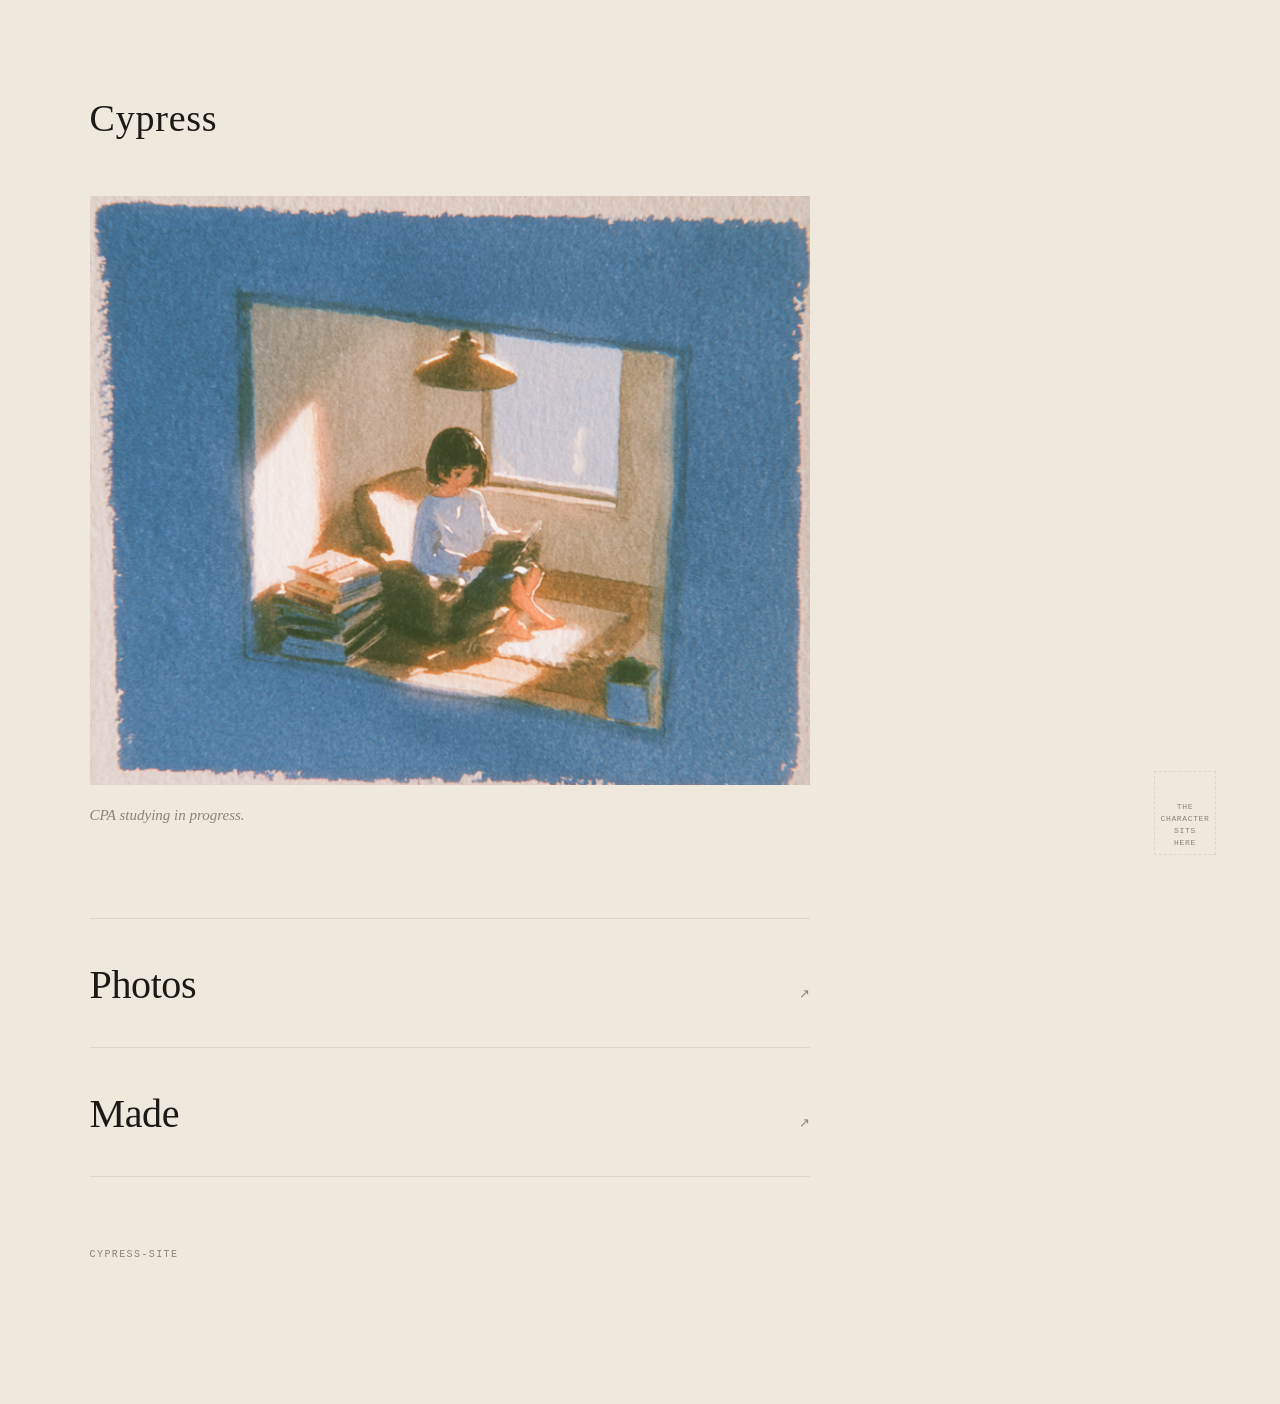
<file: index.html>
<!DOCTYPE html>
<html lang="en">
<head>
<meta charset="utf-8">
<meta name="viewport" content="width=device-width, initial-scale=1">
<title>Cypress</title>
<link rel="stylesheet" href="style.css">
</head>
<body data-page="home">
<div class="wrap">

  <h1 data-name>Cypress</h1>

  <section class="now">
    <div class="frame" data-frame></div>
    <p class="cap" data-caption></p>
  </section>

  <nav data-doors></nav>

  <footer>Cypress-Site</footer>
</div>

<div class="lodger">the<br>character<br>sits<br>here</div>

<script src="app.js"></script>
</body>
</html>
</file>
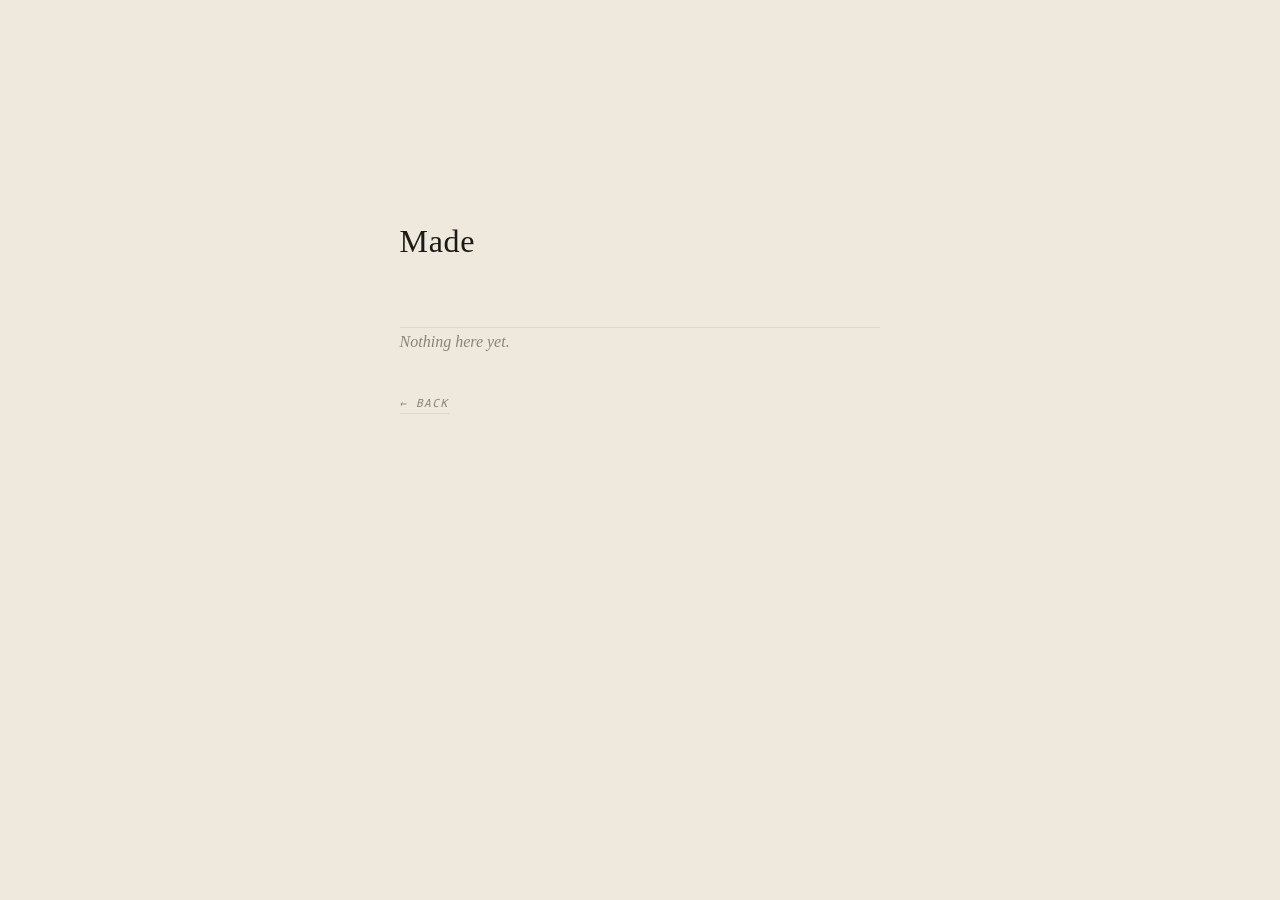
<file: made/index.html>
<!DOCTYPE html>
<html lang="en">
<head>
<meta charset="utf-8">
<meta name="viewport" content="width=device-width, initial-scale=1">
<title>Made — Cypress</title>
<link rel="stylesheet" href="../style.css">
</head>
<body data-page="made">
<div class="plain">

  <h1>Made</h1>

  <div class="albums" data-made></div>
  <p class="empty" data-empty hidden>Nothing here yet.</p>

  <p class="backline"><a class="back" href="../">← back</a></p>
</div>

<script src="../app.js"></script>
</body>
</html>
</file>
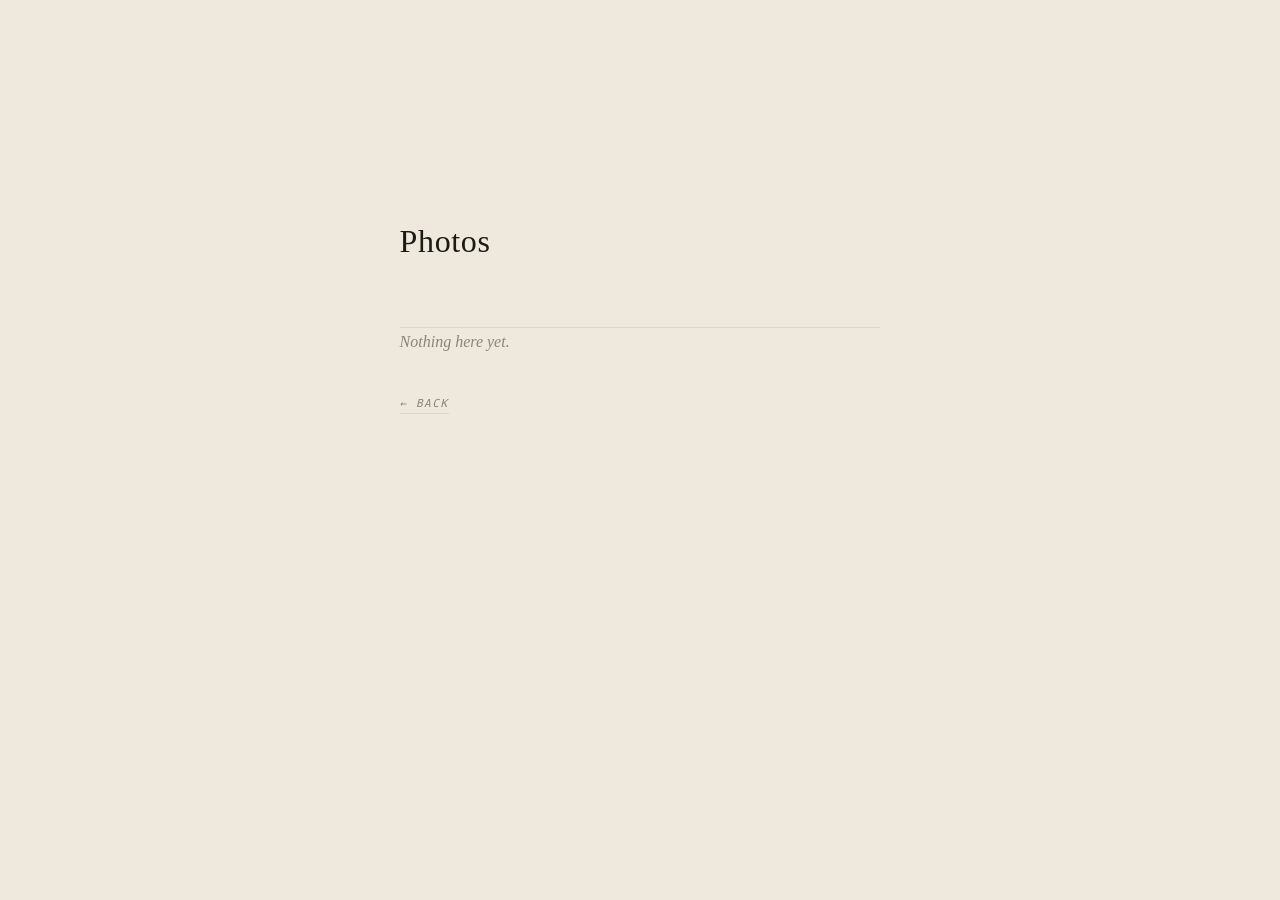
<file: photos/index.html>
<!DOCTYPE html>
<html lang="en">
<head>
<meta charset="utf-8">
<meta name="viewport" content="width=device-width, initial-scale=1">
<title>Photos — Cypress</title>
<link rel="stylesheet" href="../style.css">
</head>
<body data-page="photos">
<div class="plain">

  <h1>Photos</h1>

  <div class="albums" data-albums></div>
  <p class="empty" data-empty hidden>Nothing here yet.</p>

  <p class="backline"><a class="back" href="../">← back</a></p>
</div>

<script src="../app.js"></script>
</body>
</html>
</file>
<file: style.css>
:root{
    --paper:#eee8dd;
    --ink:#1c1a17;
    --dim:#8a8479;
    --line:#ddd7cb;
  }
  *{box-sizing:border-box;}
  html{background:var(--paper);}
  body{
    margin:0;
    background:var(--paper);
    color:var(--ink);
    font-family:"Times New Roman",Georgia,serif;
    min-height:100vh;
    position:relative;
    padding:11vh max(7vw,28px) 16vh;
    -webkit-font-smoothing:antialiased;
  }
  .wrap{max-width:720px;}

  /* ---------- name ---------- */
  h1{
    font-weight:400;
    font-size:clamp(26px,3.6vw,38px);
    letter-spacing:.02em;
    margin:0 0 6.5vh;
    line-height:1;
  }

  /* ---------- now ---------- */
  .now{margin:0 0 10vh;}
  .frame{
    aspect-ratio:4/3;
    background:#efe9dd;
    display:flex;
    align-items:center;
    justify-content:center;
    color:var(--dim);
    font-family:ui-monospace,"SF Mono",Menlo,monospace;
    font-size:10px;
    letter-spacing:.16em;
    text-transform:uppercase;
    overflow:hidden;
  }
  .frame img,.frame video{
    width:100%;height:100%;object-fit:contain;display:block;
  }
  .cap{
    margin:18px 0 0;
    font-size:15px;
    line-height:1.65;
    color:var(--dim);
    font-style:italic;
    max-width:30em;
  }

  /* ---------- index rows ---------- */
  h2{
    font-family:ui-monospace,"SF Mono",Menlo,monospace;
    font-size:10px;
    letter-spacing:.22em;
    text-transform:uppercase;
    color:var(--dim);
    font-weight:400;
    margin:0 0 1.8em;
  }
  .row{
    display:grid;
    grid-template-columns:92px 1fr;
    gap:24px;
    align-items:center;
    padding:20px 0;
    text-decoration:none;
    color:inherit;
    border-top:1px solid var(--line);
  }
  .row:last-of-type{border-bottom:1px solid var(--line);}
  .row .thumb{
    aspect-ratio:1/1;
    background:#efe9dd;
    display:block;
    overflow:hidden;
  }
  .row .thumb img,.row .thumb video{
    width:100%;height:100%;object-fit:cover;display:block;
  }
  .label{display:block;font-size:20px;line-height:1.25;margin-bottom:.3em;}
  .note{
    display:block;
    font-family:ui-monospace,"SF Mono",Menlo,monospace;
    font-size:11px;
    letter-spacing:.04em;
    color:var(--dim);
    line-height:1.6;
  }

  .section{margin:0 0 9vh;}
  .section:last-of-type{margin-bottom:0;}

  /* ---------- doors ---------- */
  nav{border-top:1px solid var(--line);}
  nav a{
    display:flex;
    align-items:baseline;
    justify-content:space-between;
    padding:1.15em 0 1.05em;
    text-decoration:none;
    color:inherit;
    border-bottom:1px solid var(--line);
    font-size:clamp(26px,4vw,40px);
    line-height:1;
    letter-spacing:-.01em;
    transition:opacity .25s ease, padding-left .25s ease;
  }
  nav a:hover{opacity:.5;padding-left:.22em;}
  nav a .arrow{
    font-family:ui-monospace,"SF Mono",Menlo,monospace;
    font-size:13px;
    letter-spacing:0;
    color:var(--dim);
  }

  /* ---------- the one strange thing ---------- */
  .lodger{
    position:fixed;
    right:max(5vw,20px);
    bottom:max(5vh,20px);
    width:62px;
    height:84px;
    color:var(--dim);
    font-family:ui-monospace,"SF Mono",Menlo,monospace;
    font-size:8px;
    letter-spacing:.08em;
    line-height:1.5;
    text-transform:uppercase;
    display:flex;
    align-items:flex-end;
    justify-content:center;
    border:1px dashed var(--line);
    padding:5px;
    text-align:center;
  }

  footer{
    margin-top:8vh;
    font-family:ui-monospace,"SF Mono",Menlo,monospace;
    font-size:10px;
    letter-spacing:.14em;
    color:var(--dim);
    text-transform:uppercase;
  }

  @media (max-width:640px){
    body{padding-top:8vh;}
    .row{grid-template-columns:64px 1fr;gap:16px;padding:16px 0;}
    .label{font-size:17px;}
    .lodger{width:46px;height:62px;font-size:7px;}
  }

  /* ---------- plain pages (placeholder / index) ---------- */
  .plain{
    max-width:660px;
    margin:0 auto;
    padding:14vh max(7vw,28px) 16vh;
  }
  .plain h1{
    font-size:clamp(24px,3.2vw,32px);
    margin:0 0 2.2em;
  }
  .plain p{
    font-size:16px;
    line-height:1.75;
    color:var(--dim);
    font-style:italic;
    margin:0 0 2em;
  }
  .plain a.back{
    font-family:ui-monospace,"SF Mono",Menlo,monospace;
    font-size:11px;
    letter-spacing:.14em;
    text-transform:uppercase;
    color:var(--dim);
    text-decoration:none;
    border-bottom:1px solid var(--line);
    padding-bottom:3px;
  }
  .plain a.back:hover{color:var(--ink);}

  /* ---------- album list ---------- */
  .albums{border-top:1px solid var(--line);}
  .albums a{
    display:grid;
    grid-template-columns:84px 1fr;
    gap:22px;
    align-items:center;
    padding:18px 0;
    border-bottom:1px solid var(--line);
    text-decoration:none;
    color:inherit;
    transition:opacity .25s ease;
  }
  .albums a:hover{opacity:.55;}
  .albums .cover{
    aspect-ratio:4/3;
    background:#efe9dd;
    display:block;
    overflow:hidden;
  }
  .albums .cover img,.albums .cover video{
    width:100%;height:100%;object-fit:cover;display:block;
  }
  .albums .t{display:block;font-size:19px;line-height:1.3;}
  .albums .d{
    display:block;
    font-family:ui-monospace,"SF Mono",Menlo,monospace;
    font-size:11px;
    letter-spacing:.06em;
    color:var(--dim);
    margin-top:.35em;
  }


/* ---------- v1 overrides ---------- */
.frame{
  aspect-ratio:auto;
  background:none;
  display:block;
  line-height:0;
  overflow:visible;
}
.frame img,.frame video{
  width:100%;
  height:auto;
  object-fit:fill;
  display:block;
}
.empty{
  color:var(--dim);
  font-style:italic;
  font-size:15px;
  margin:1.8em 0 0;
  line-height:1.7;
}
.backline{margin-top:4em;}
</file>
